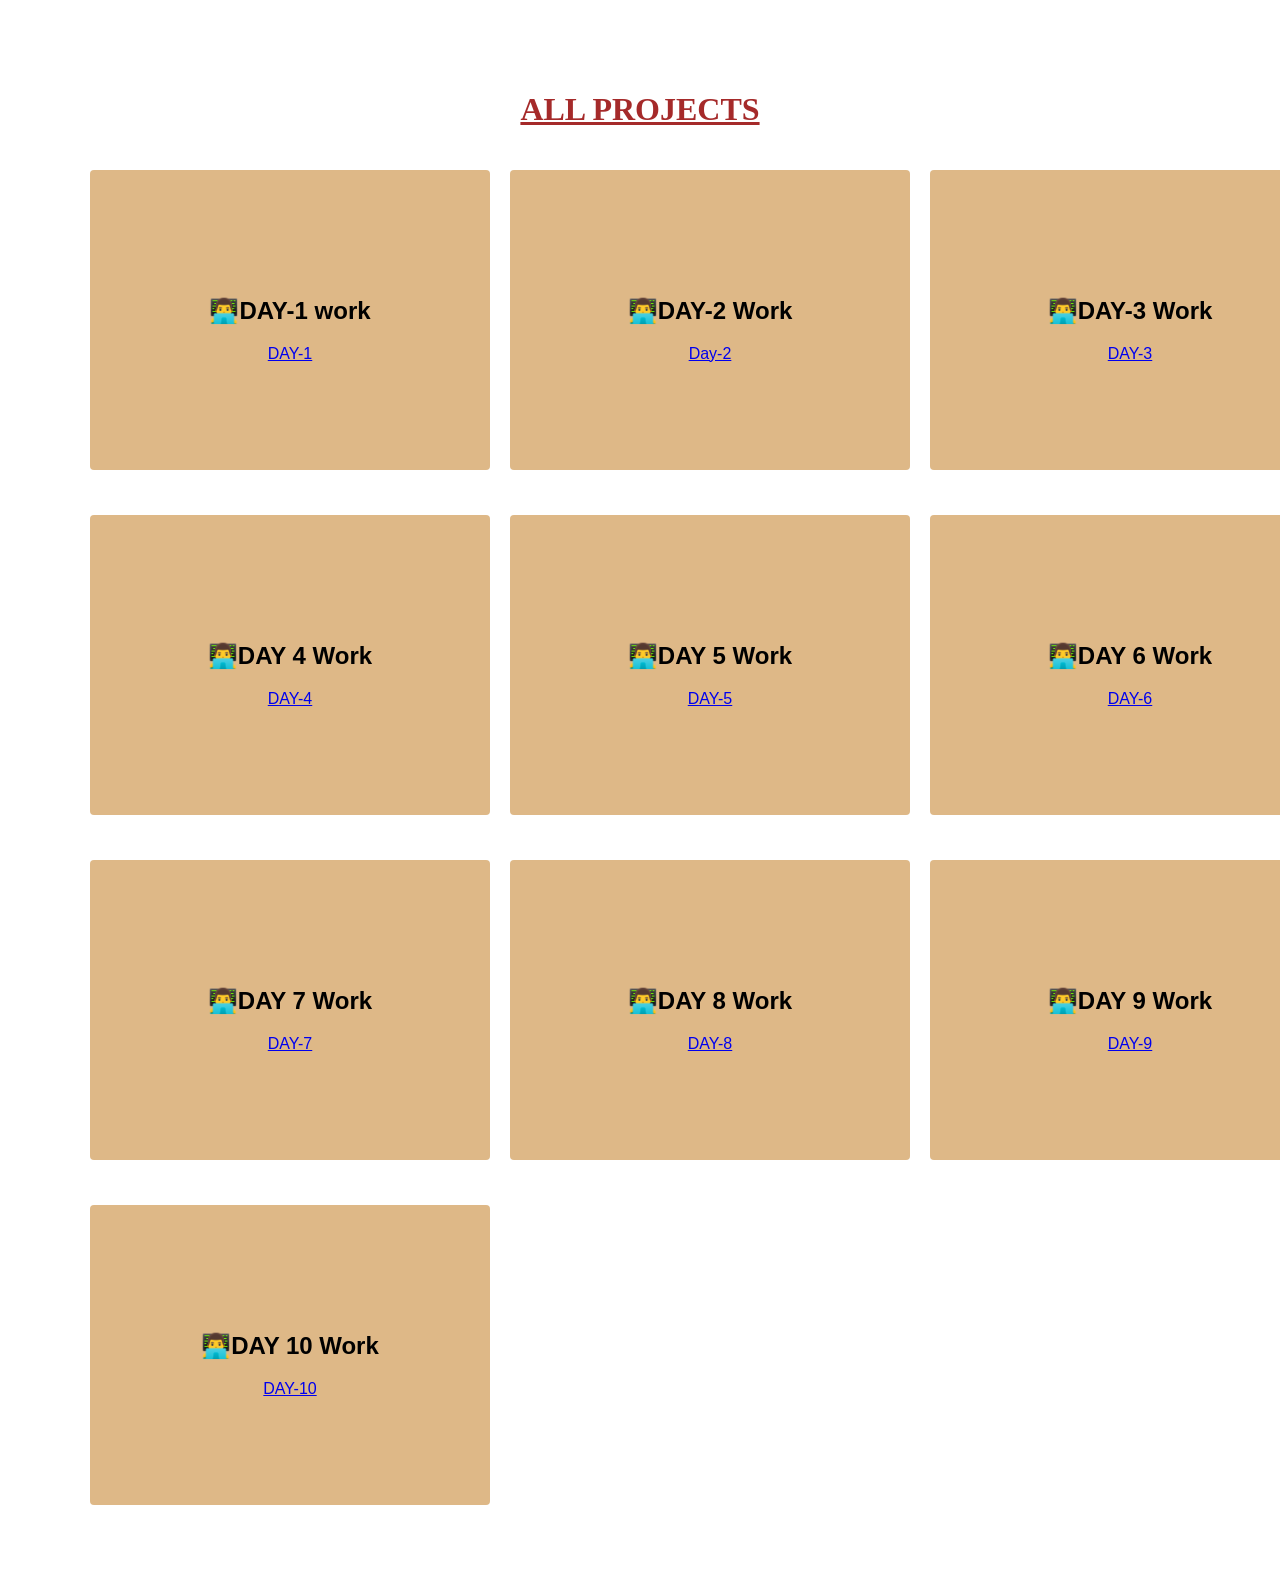
<file: index.html>
<!DOCTYPE html>
<html lang="en">

<head>
    <meta charset="UTF-8">
    <meta name="viewport" content="width=device-width, initial-scale=1.0">
    <title>Document</title>

    <style>
        body {

            /* background-color: black; */
            /* color:whitesmoke; */
            padding: 30px;
            margin: 40px;


        }

        .day-1 {

            border-radius: 4px;
            background-color: burlywood;
            height: 300px;
            width: 400px;
            font-family: 'Franklin Gothic Medium', 'Arial Narrow', Arial, sans-serif;
            text-align: center;
            justify-content: center;
            display: flex;
            flex-direction: column;


        }

        .day-2 {
            border-radius: 4px;
            background-color: burlywood;
            height: 300px;
            width: 400px;
            font-family: 'Franklin Gothic Medium', 'Arial Narrow', Arial, sans-serif;
            text-align: center;
            display: flex;
            flex-direction: column;

            justify-content: center;
        }

        .day-3 {
            border-radius: 4px;
            background-color: burlywood;
            height: 300px;
            width: 400px;
            font-family: 'Franklin Gothic Medium', 'Arial Narrow', Arial, sans-serif;
            display: flex;
            flex-direction: column;
            /* margin-top: 25px; */
            justify-content: center;
            text-align: center;
        }

        .day-4 {
            border-radius: 4px;
            background-color: burlywood;
            height: 300px;
            width: 400px;
            font-family: 'Franklin Gothic Medium', 'Arial Narrow', Arial, sans-serif;
            display: flex;
            margin-top: 25px;
            justify-content: center;
            text-align: center;
            flex-direction: column;
        }

        .day-5 {
            border-radius: 4px;
            background-color: burlywood;
            height: 300px;
            width: 400px;
            font-family: 'Franklin Gothic Medium', 'Arial Narrow', Arial, sans-serif;
            display: flex;
            text-align: center;
            justify-content: center;
            flex-direction: column;
            margin-top: 25px;
        }

        .day-6 {
            border-radius: 4px;
            background-color: burlywood;
            height: 300px;
            width: 400px;
            font-family: 'Franklin Gothic Medium', 'Arial Narrow', Arial, sans-serif;
            display: flex;
            margin-top: 25px;
            flex-direction: column;
            text-align: center;
            justify-content: center;

        }

        .day-7 {

            border-radius: 4px;
            background-color: burlywood;
            height: 300px;
            width: 400px;
            font-family: 'Franklin Gothic Medium', 'Arial Narrow', Arial, sans-serif;
            display: flex;
            margin-top: 25px;
            flex-direction: column;
            text-align: center;
            justify-content: center;
        }

        .day-8 {
            border-radius: 4px;
            background-color: burlywood;
            height: 300px;
            width: 400px;
            font-family: 'Franklin Gothic Medium', 'Arial Narrow', Arial, sans-serif;
            display: flex;
            margin-top: 25px;
            flex-direction: column;
            text-align: center;
            justify-content: center;
        }

        .day-9 {
            border-radius: 4px;
            background-color: burlywood;
            height: 300px;
            width: 400px;
            font-family: 'Franklin Gothic Medium', 'Arial Narrow', Arial, sans-serif;
            display: flex;
            margin-top: 25px;
            flex-direction: column;
            text-align: center;
            justify-content: center;
        }

        .day-10 {

            border-radius: 4px;
            background-color: burlywood;
            height: 300px;
            width: 400px;
            font-family: 'Franklin Gothic Medium', 'Arial Narrow', Arial, sans-serif;
            display: flex;
            margin-top: 25px;
            flex-direction: column;
            text-align: center;
            justify-content: center;
        }

        .all {
            display: grid;
            /* padding: 40px 7%; */
            /* margin: 40px; */
            grid-template-columns: repeat(3, 1fr);
            gap: 20px;
            padding: 20px;
        }

        h1 {
            text-align: center;
            font-size: xx-large;
            font-weight: 900;
            text-decoration: underline;
            text-transform: uppercase;
            color: brown;
            background-color: ;

        }
    </style>
</head>

<body>
    <h1>All projects</h1>


    <div class="all">


        <!-- day 1 -->

        <section class="day-1">

            <h2>👨‍💻DAY-1 work</h2>

            <nav class="day-2-link">

                <a href="/day-1/index.html">DAY-1</a>

            </nav>

        </section>



        <!-- day 2 -->

        <section class="day-2">
            <h2>👨‍💻DAY-2 Work</h2>

            <nav class="day-2-link">
                <a href="https://github.com/ronak01-tech/bca-practical/tree/main/day-2" target="_blank">Day-2</a>

            </nav>

        </section>


        <!-- day 3 -->

        <section class="day-3">

            <h2>👨‍💻DAY-3 Work</h2>

            <nav class="day-3-link">
                <a href="https://github.com/ronak01-tech/bca-practical/tree/main/day-3" target="_blank">DAY-3</a>

            </nav>

        </section>



        <!-- day 4 -->


        <section class="day-4">
            <h2>👨‍💻DAY 4 Work</h2>
            <nav class="day-4-link">
                <a href="https://github.com/ronak01-tech/bca-practical/tree/main/day-4" target="_blank">DAY-4</a>
            </nav>
        </section>




        <!-- day 5 -->
        <section class="day-5">
            <h2>👨‍💻DAY 5 Work</h2>
            <nav class="day-5-link">

                <a href="https://github.com/ronak01-tech/bca-practical/tree/main/day-5" target="_blank">DAY-5</a>

            </nav>
        </section>


        <!-- day 6 -->
        <section class="day-6">
            <h2>👨‍💻DAY 6 Work</h2>
            <nav class="day-6-link">
                <a href="https://github.com/ronak01-tech/bca-practical/tree/main/day-6" target="_blank">DAY-6</a>
            </nav>
        </section>



        <!-- day 7 -->

        <section class="day-7">
            <h2>👨‍💻DAY 7 Work</h2>
            <nav class="day-7-link">
                <a href="https://github.com/ronak01-tech/bca-practical/tree/main/day-7">DAY-7</a>
            </nav>
        </section>


        <!-- day 8 -->

        <section class="day-8">
            <h2>👨‍💻DAY 8 Work</h2>
            <nav class="day-8-link">
                <a href="https://github.com/ronak01-tech/bca-practical/tree/main/day-8">DAY-8</a>
            </nav>
        </section>


        <!-- day 9 -->
        <section class="day-9">
            <h2>👨‍💻DAY 9 Work</h2>
            <nav class="day-9-link">
                <a href="https://github.com/ronak01-tech/bca-practical/tree/main/day-9">DAY-9</a>
            </nav>
        </section>


        <!-- day 10 -->

        <section class="day-10">
            <h2>👨‍💻DAY 10 Work</h2>
            <nav class="day-10-link">
                <a href="https://github.com/ronak01-tech/bca-practical/tree/main/day-10">DAY-10</a>
            </nav>
        </section>
    </div>
</body>

</html>
</file>
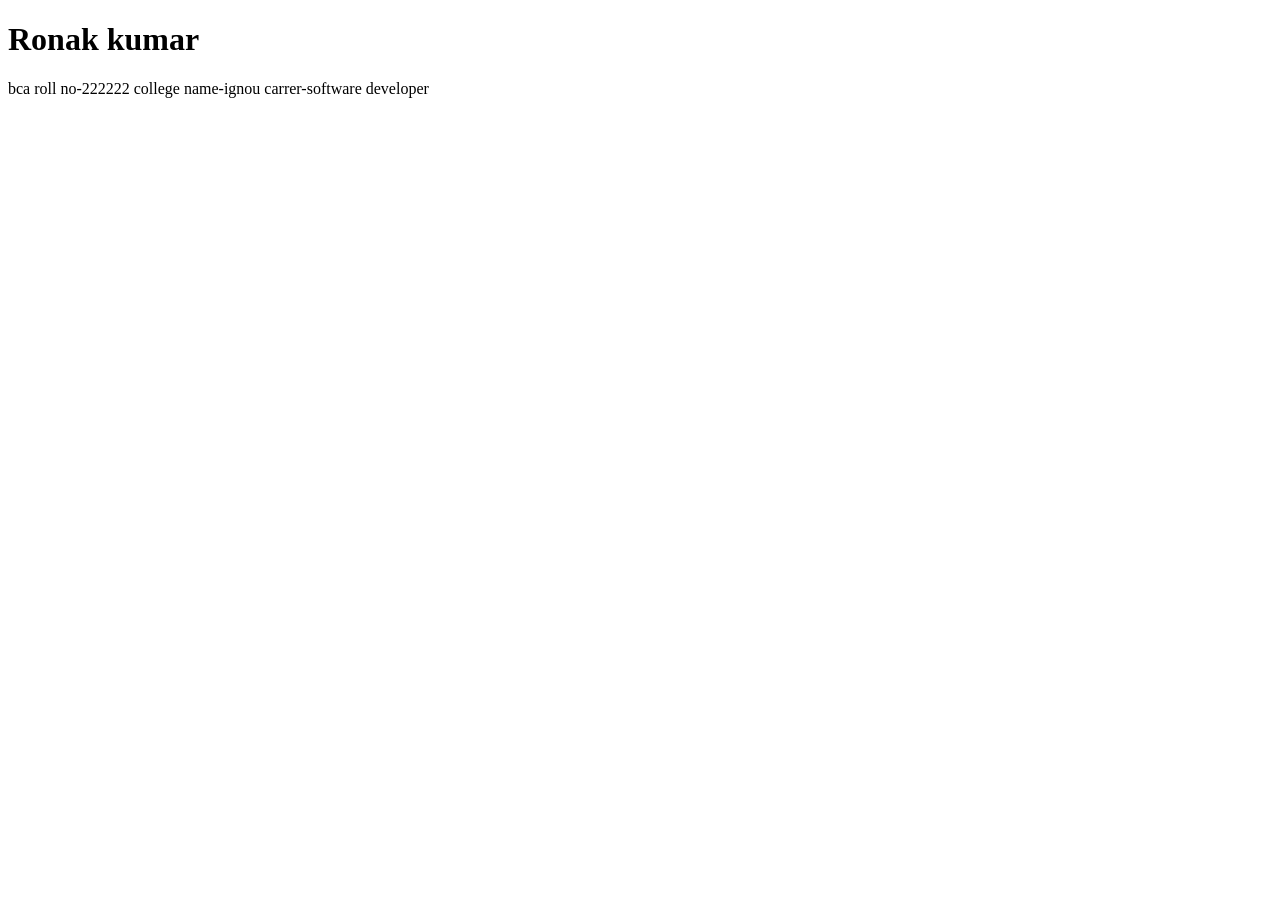
<file: bca-day-1/index.html>
<!DOCTYPE html>
<html lang="en">
<head>
    <meta charset="UTF-8">
    <meta name="viewport" content="width=device-width, initial-scale=1.0">
    <title>Document</title>
</head>
<body>
    <h1>Ronak kumar</h1>
    <p>bca roll no-222222 
        college name-ignou 
        carrer-software developer
    </p>
</body>
</html>
</file>
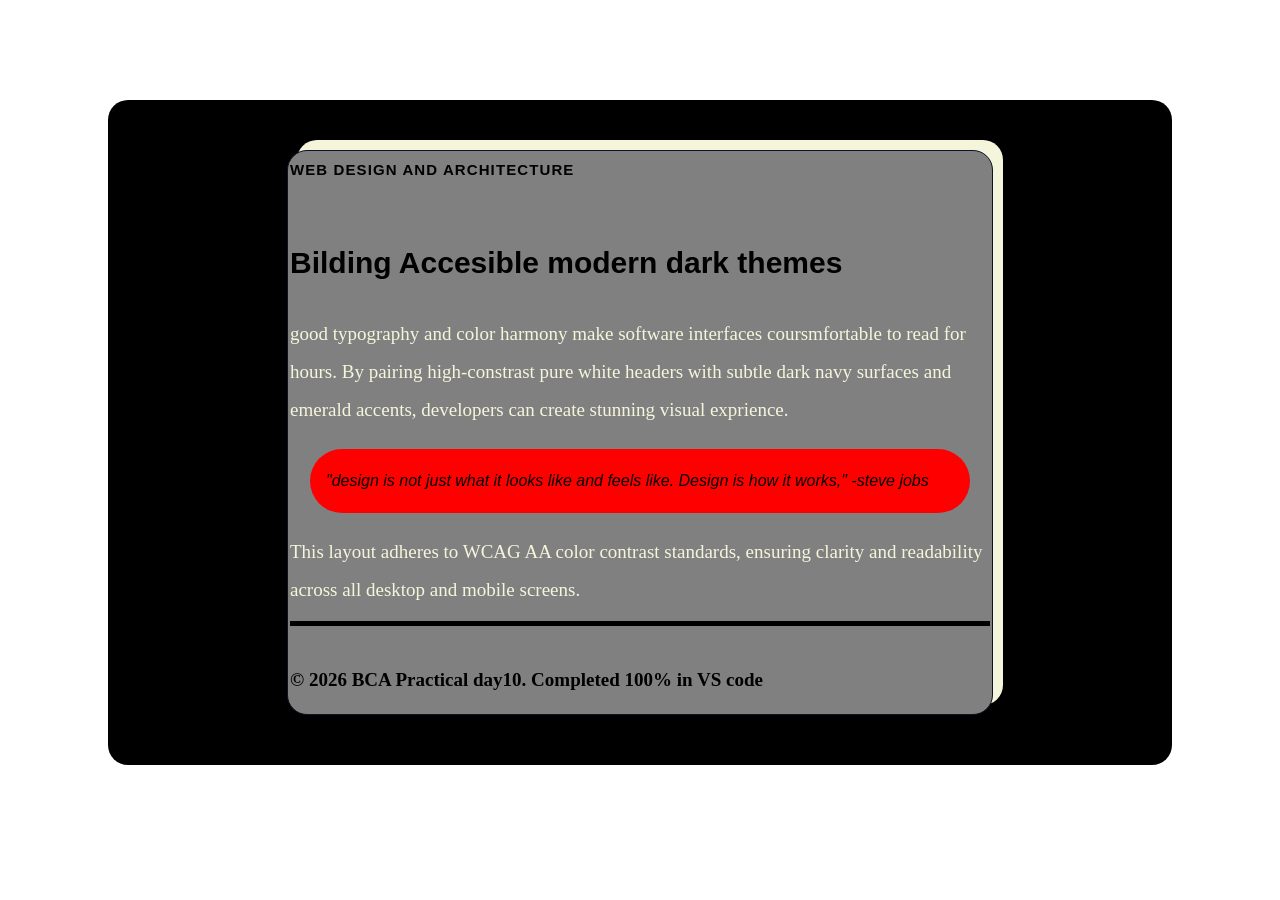
<file: day-10/index.html>
<!DOCTYPE html>
<html lang="en">
<head>
  <meta charset="UTF-8">
  <meta name="viewport" content="width=device-width, initial-scale=1.0">
  <title>BCA Day 10 - Themed Tech Article Layout</title>
  <style>

    .work{

      background-color: black;
      color: aquamarine;
      padding: 50px 20px;
      margin: 100px;
      border-radius: 20px;
      

    }

    .article-container{

      color: beige;
      background-color: gray;
      font-family: Impact, Haettenschweiler, 'Arial Narrow Bold', sans-serif;
      padding: 3px 2px;
      margin: auto;
      line-height: 2;
      max-width: 700px;
      border: 1px solid #0c1328;
      border-radius: 20px;
      box-shadow: 10px -10px ;
      
      

      
    }
    .tag{

      color: black;
      display: inline-block;
      font-size: 15px;
      font-weight: 800;
    text-transform: uppercase;
    letter-spacing: 1.1px;
    margin-bottom: 30px;
    }
    h1{
      color: black;
      font-size: 30px;
      font-weight: 800;
      margin-bottom: 30px;
      line-height: 1.5;


    }

    p{
      font-size: 19px;
      font-family: Georgia, 'Times New Roman', Times, serif;
      margin-bottom: 12px;
    }

    blockquote{

    background-color: red;
    padding: 16px ;
    margin: 20px;
    border-radius: 100px;
    font-style: italic;
    color: black;

    }

    footer{

      border-top: 5px solid black;
      padding-top: 16px;
      margin-top: auto;
      font-size: xx-small;
      font-weight: bolder;
      color: black;

    }

    
  


  </style>

  <main>
    <div class="work">
    <article class="article-container">
        <span class="tag"> web Design and Architecture</span>
        <h1>Bilding Accesible modern dark themes</h1>
        <p>good typography and color harmony make software interfaces coursmfortable to read for hours. By pairing high-constrast pure white headers with subtle dark navy surfaces and emerald accents, developers can create stunning visual exprience.</p>

        <blockquote>
          "design is not just what it looks like and feels like. Design is how it works," -steve jobs
        </blockquote>

        <p>This layout adheres to WCAG AA color contrast standards, ensuring clarity and readability across all desktop and mobile screens.</p>

        <footer>
          <p>&copy; 2026 BCA Practical day10. Completed 100% in VS code</p>
        </footer>
    </article>
    </div>
  </main>
</head>
<body>

  

</body>
</html>
</file>
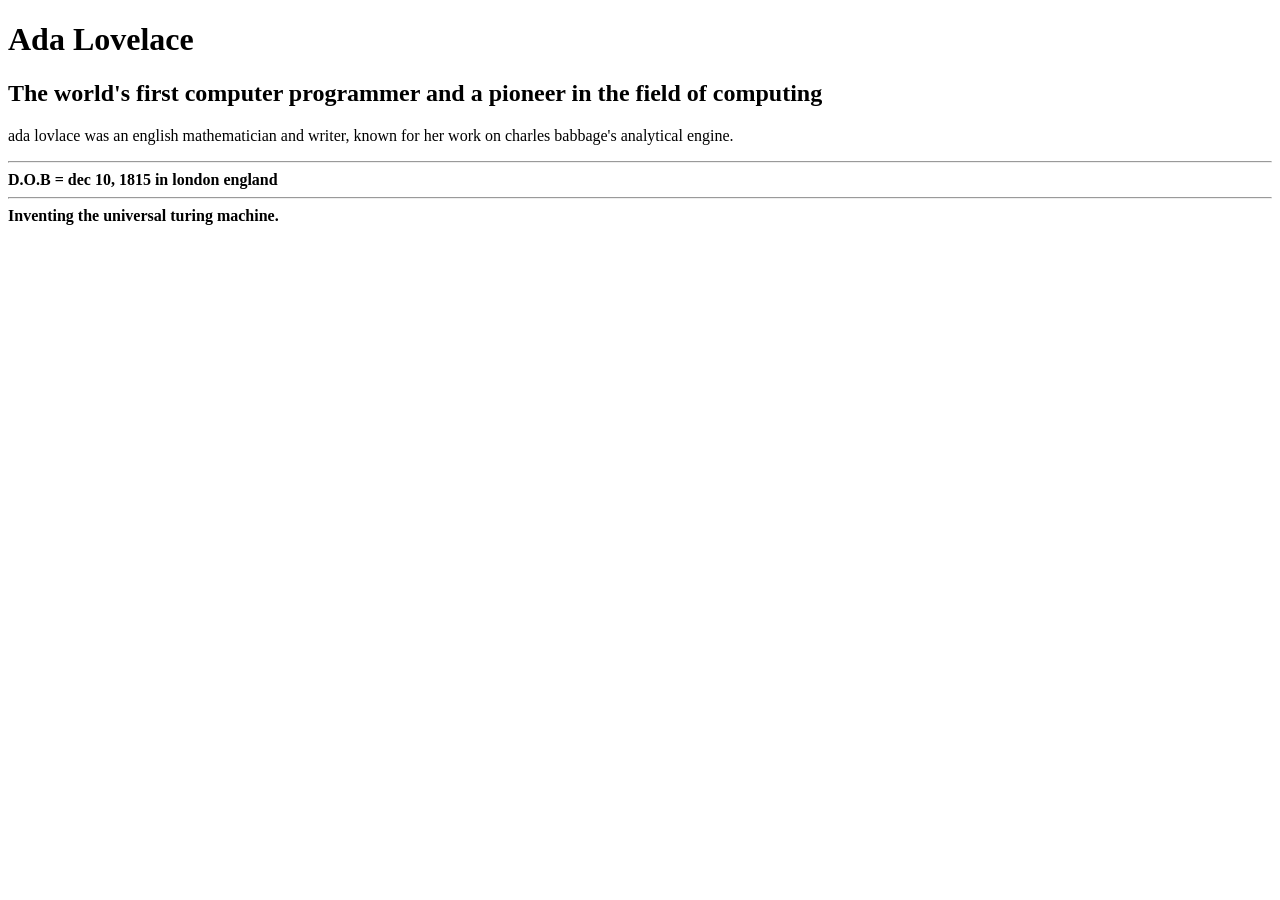
<file: day-2/index.html>
<!DOCTYPE html>
<html lang="en">
<head>
    <meta charset="UTF-8">
    <meta name="viewport" content="width=device-width, initial-scale=1.0">
    <title>Document</title>
</head>
<body>
    <h1>Ada Lovelace</h1>
    <h2>The world's first computer programmer and a pioneer in the field of computing
    </h2>

    <p>ada lovlace was an english mathematician and writer, known for her work on charles babbage's analytical engine.
         <hr>

        <strong>D.O.B = dec 10, 1815 in london england</strong>
        <hr>
        <b>Inventing the universal turing machine.</b>
        
    </p>
</body>
</html>
</file>
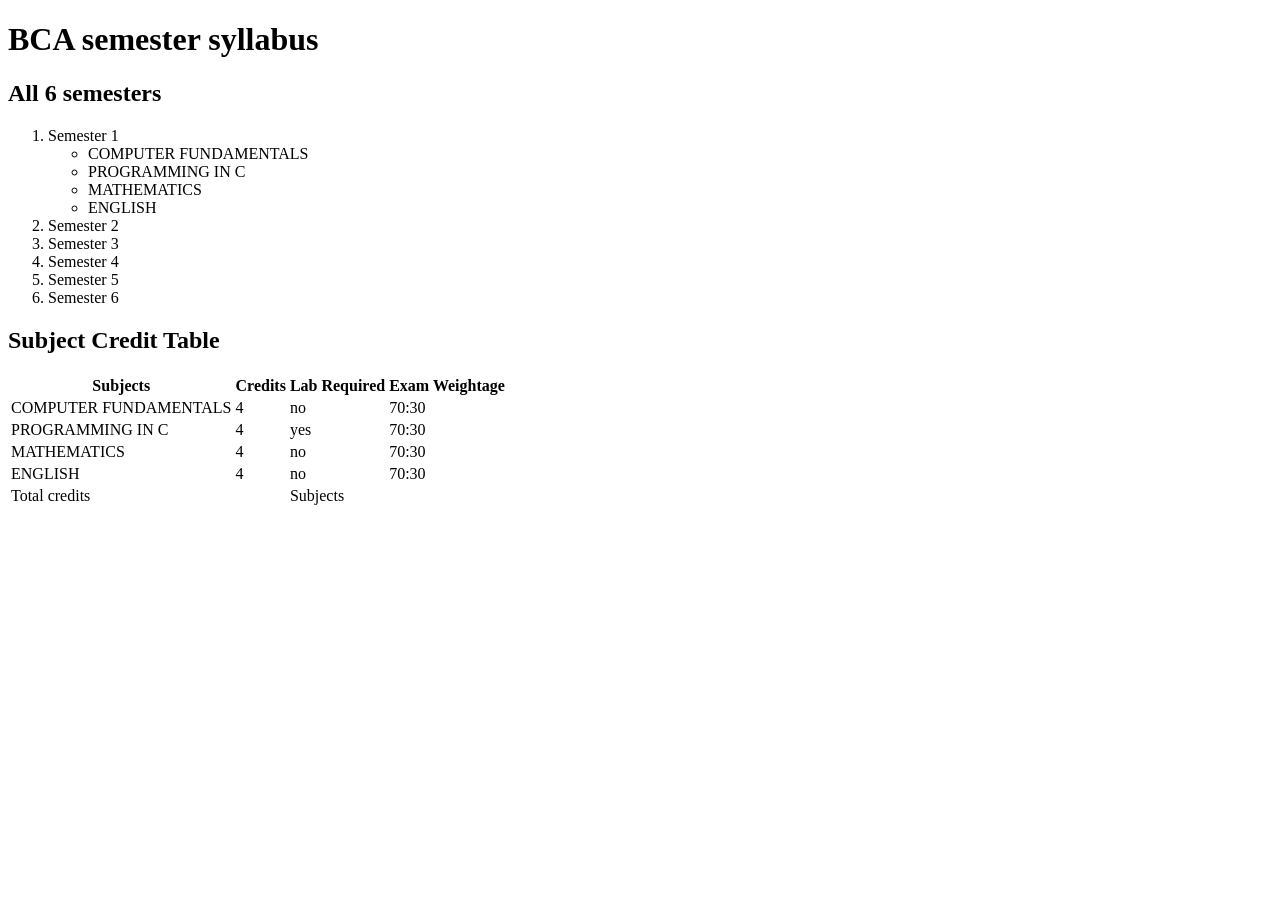
<file: day-4/index.html>
<!DOCTYPE html>
<html lang="en">
<head>
    <meta charset="UTF-8">
    <meta name="viewport" content="width=device-width, initial-scale=1.0">
    <title>Document</title>
</head>
<body>
    
    <h1>BCA semester syllabus</h1>
    <h2>All 6 semesters </h2>

    <ol>
        <li>Semester 1
        <ul>
            <li>COMPUTER FUNDAMENTALS</li>
            <li>PROGRAMMING IN C</li>
            <li>MATHEMATICS</li>
            <li>ENGLISH</li>

        </ul>
        </li>
        <li>Semester 2</li>
        <li>Semester 3</li>
        <li>Semester 4</li>
        <li>Semester 5</li>
        <li>Semester 6</li>
        
    </ol>

    <h2>Subject Credit Table</h2>

    <table>
      <thead>
            <tr>
                <th>Subjects</th>
                <th>Credits</th>
                <th>Lab Required</th>
                <th>Exam Weightage</th>
            </tr>
        </thead>

        <tbody>
            <tr>
                <td>COMPUTER FUNDAMENTALS</td>
                <td>4</td>
                <td>no</td>
                <td>70:30</td>

            </tr>
            <tr>

                <td>PROGRAMMING IN C</td>
                <td>4</td>
                <td>yes</td>
                <td>70:30</td>

            </tr>

            <tr>
                <td>MATHEMATICS</td>
                <td>4</td>
                <td>no</td>
                <td>70:30</td>

            </tr>
            
            <tr>
                <td>ENGLISH</td>
                <td>4</td>
                <td>no</td>
                <td>70:30</td>
            </tr>
        </tbody>

        <tfoot>
            <tr>
                <td colspan="2">Total credits</td>
                <td colspan="2">Subjects</td>
            </tr>
        </tfoot>
    </table>

    
    
</body>
</html>
</file>
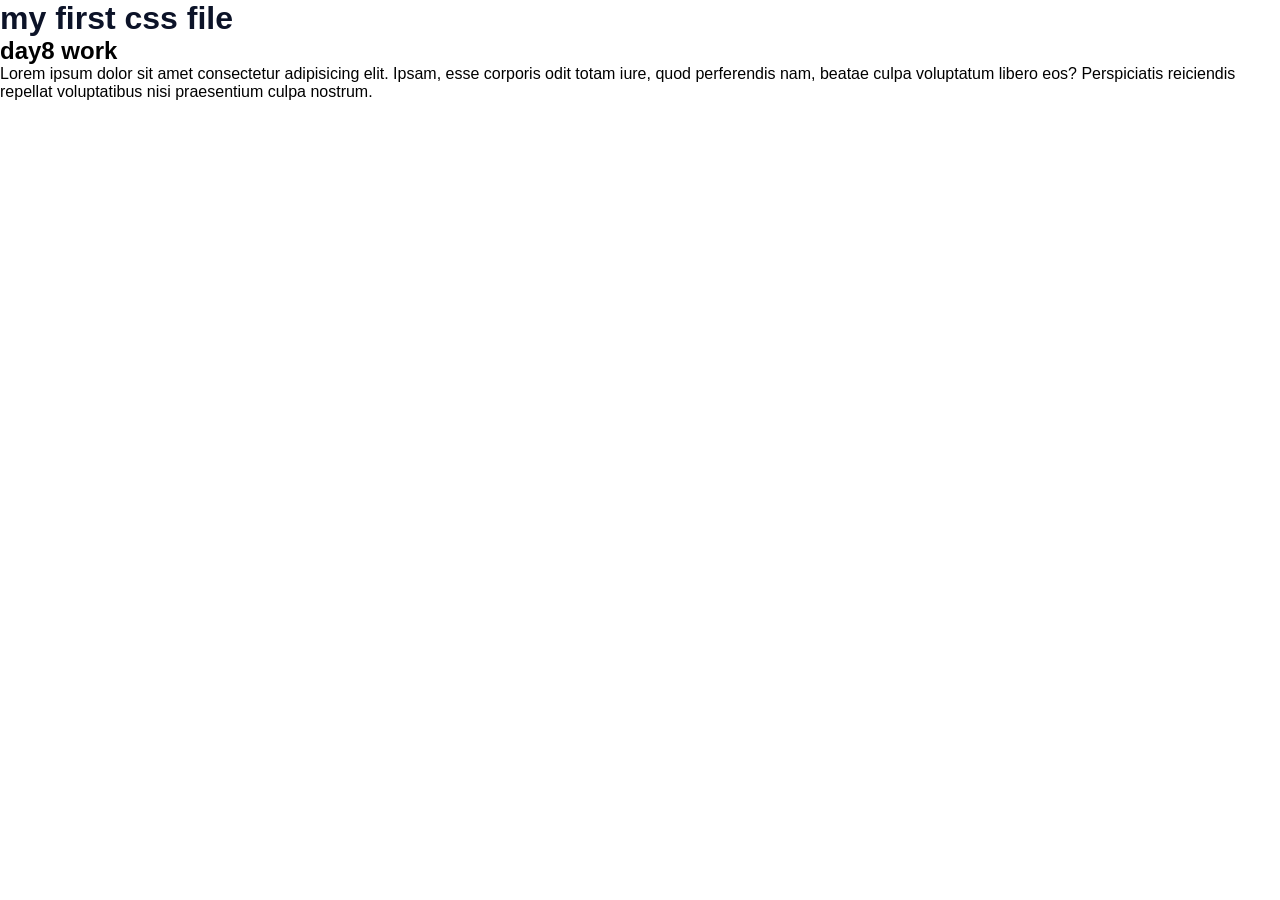
<file: day-8/index.html>
<!DOCTYPE html>
<html lang="en">
<head>
    <meta charset="UTF-8">
    <meta name="viewport" content="width=device-width, initial-scale=1.0">
    <title>Document</title>
    <link rel="stylesheet" href="style.css">
</head>
<body>

    <h1>my first css file</h1>
    <h2>day8 work</h2>
    <p>Lorem ipsum dolor sit amet consectetur adipisicing elit. Ipsam, esse corporis odit totam iure, quod perferendis nam, beatae culpa voluptatum libero eos? Perspiciatis reiciendis repellat voluptatibus nisi praesentium culpa nostrum.</p>

    
</body>
</html>
</file>
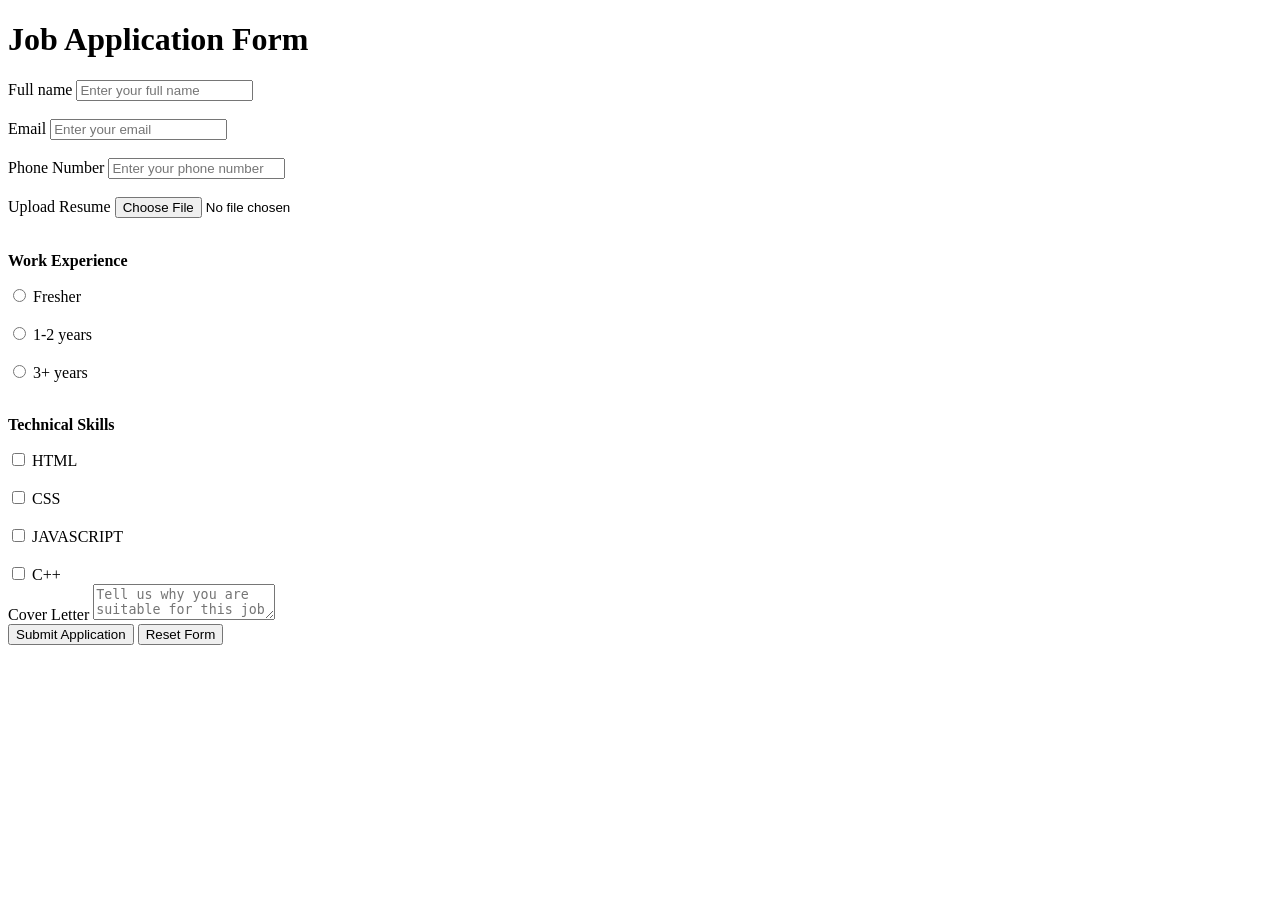
<file: day-5/job-apply.html>
<!DOCTYPE html>
<html lang="en">
<head>
    <meta charset="UTF-8">
    <meta name="viewport" content="width=device-width, initial-scale=1.0">
    <title>Document</title>
</head>
<body>
    <h1>Job Application Form</h1>
    <form action="#">
    
    <div>
        <label for="full name">Full name</label>
        <input type="text" id="full name" name="full name" placeholder="Enter your full name">
        <br><br>
    </div>
    
    <div>
        <label for="useremail">Email</label>
        <input type="email" id="email" name="email" placeholder="Enter your email">
        <br><br>
    </div>


    <div>
        <label for="phone no.">Phone Number</label>
        <input type="number" id="phone no." name="phone no." placeholder="Enter your phone number">
        <br><br>
    </div>

    
    <div>
        <label for="resume">Upload Resume</label>
        <input type="file" id="resume" name="resume">
        <br><br>
    </div>



    <div>
    <p><b>Work Experience</b></p>
    <input type="radio" id="fresher" name="work experience" value="fresher" required>
    <label for="fresher">Fresher</label>
    <br><br>

    <input type="radio" id="one-two" name="work experience" value="1-2 years">
    <label for="one-two">1-2 years</label>
    <br><br>

    <input type="radio" id="three-five" name="work experience" value="3-5 years">
    <label for="three-five">3+ years</label>
    <br><br>
    </div>

    
    <div>
        <p><strong>Technical Skills</strong></p>

        <input type="checkbox" id="html" name="skill" value="html">
        <label for="html">HTML</label>
        <br><br>
        <input type="checkbox" id="css" name="skills" value="css">
        <label for="css">CSS</label>
        <br><br>
        <input type="checkbox" id="javascript" name="skills" value="javascript">
        <label for="javascript">JAVASCRIPT</label>
        <br><br>
        <input type="checkbox" id="c++" name="skills" value="c++">
        <label for="c++">C++</label>
    </div>

    <div>
        <label for="coverletter">Cover Letter</label>
        <textarea name="coverletter" id="coverletter" placeholder="Tell us why you are suitable for this job"></textarea>


    </div>

    
    <button type="submit">Submit Application</button>
    <button type="reset">Reset Form</button>
    </form>

</body>
</html>
</file>
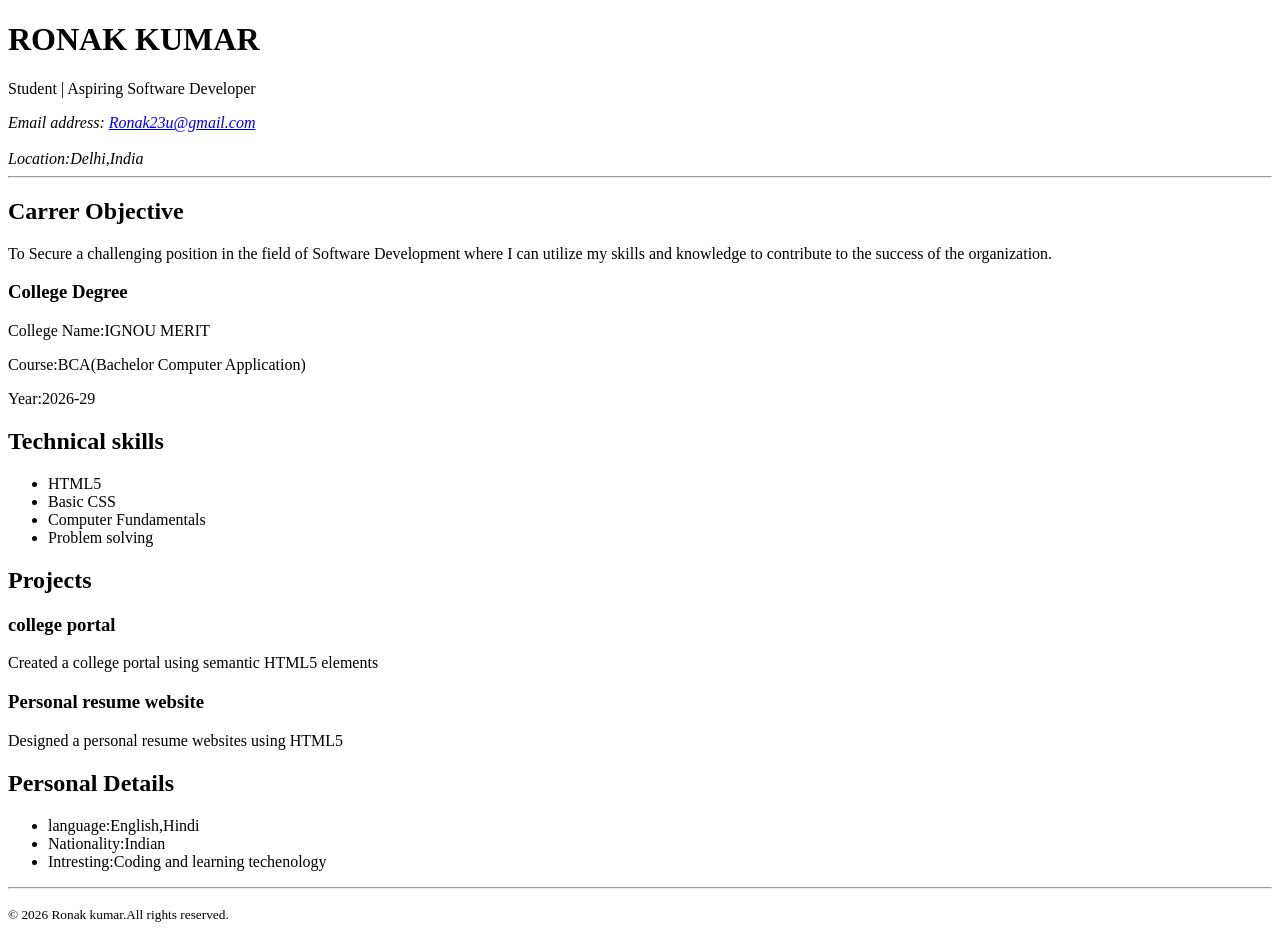
<file: day-7/student-profile.html>
<!DOCTYPE html>
<html lang="en">
<head>
    <meta charset="UTF-8">
    <meta name="viewport" content="width=device-width, initial-scale=1.0">
    <title>REAUME</title>
</head>
<body>
    <HEADER>
        <h1>RONAK KUMAR</h1>
        <p>Student | Aspiring Software Developer</p>
        <address>
            Email address:
            <a href="mailto:ronak23u@gmail.com">Ronak23u@gmail.com</a>
            <br> <br>
            Location:Delhi,India
        </address>
        
    </HEADER>
    <hr>
    <main>
        <section>
            <h2>Carrer Objective</h2>

            <p>To Secure a challenging position in the field of Software Development where I can utilize my skills and knowledge to contribute to the  success of the organization.</p>

        </section>

        <section>
            <articl>
                <h3>College Degree</h3>
                <p>College Name:IGNOU MERIT</p>
                <p>Course:BCA(Bachelor Computer Application)</p>
                <p>Year:2026-29</p>
                
            </articl>
        </section>
        <section>
            <h2>Technical skills</h2>
            <ul>
                <li>HTML5</li>
                <li>Basic CSS</li>
                <li>Computer Fundamentals</li>
                <li>Problem solving</li>
            </ul>
        </section>

        <section>
            <h2>Projects</h2>
            <article>
                <h3>college portal</h3>
                <p>Created a college portal using semantic HTML5 elements</p>
            </article>

            <article>
                <h3>Personal resume website</h3>
                <p>Designed a personal resume websites using HTML5</p>
            </article>
        </section>

        <section>
            <h2>Personal Details</h2>

            <ul>
                <li>language:English,Hindi</li>
                <li>Nationality:Indian</li>
                <li>Intresting:Coding and learning techenology</li>
            </ul>
        </section>
    </main>


    <footer>
        <hr>
        <p>
            <small>&copy; 2026 Ronak kumar.All rights reserved.</small>
        </p>
    </footer>
</body>
</html>
</file>
<file: day-8/style.css>
/* *style.css(dedicated stylesheet) */

*{
    box-sizing: border-box;
    margin: 0;
    padding: 0;
}

body{

    font-family: sans-serif;

}
h1{
    color: #0c1328;
}

p{

    line-height: 0.2.;
}
</file>
